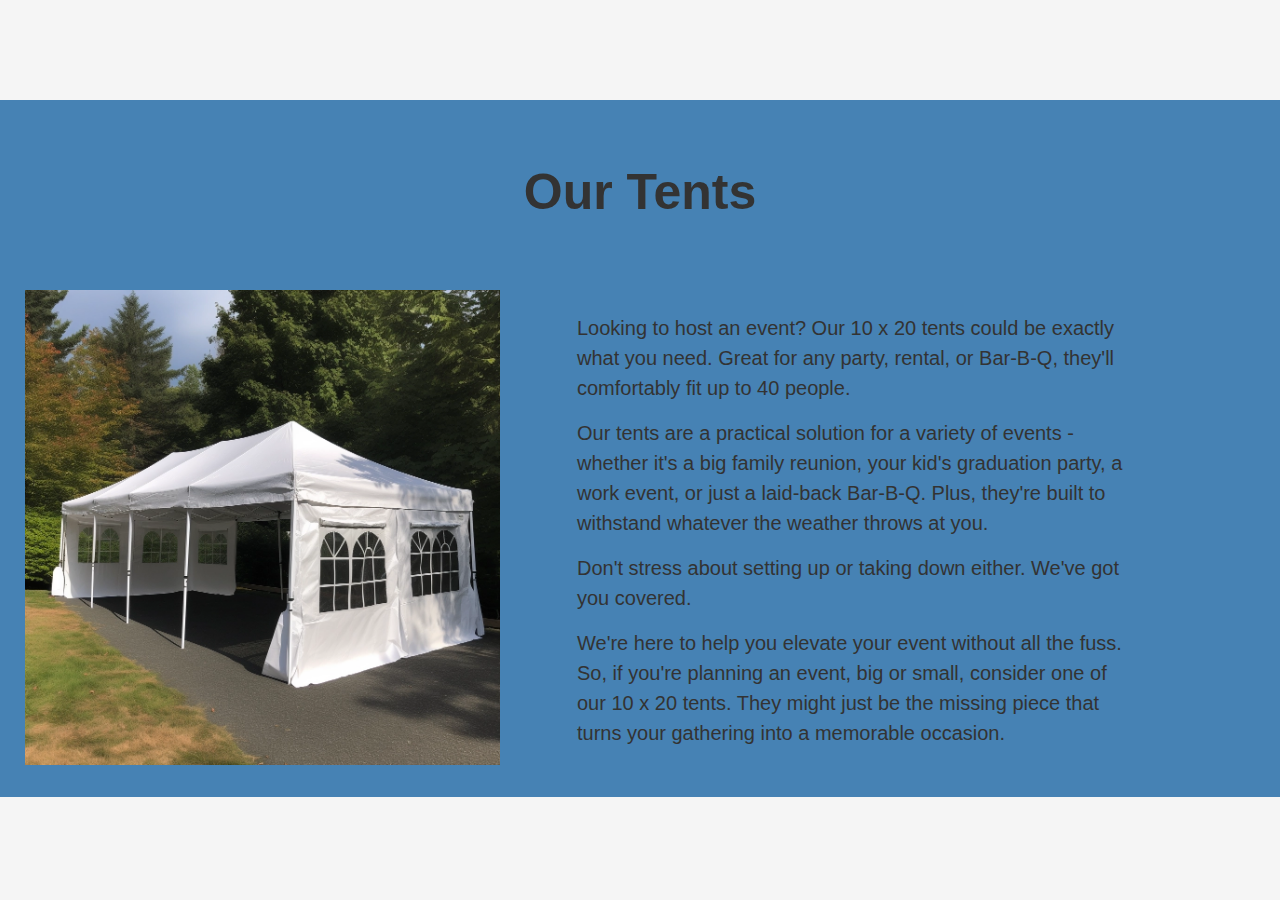
<file: chatgpt.html>
<!DOCTYPE html>
<html lang="en">
<head>
    <meta charset="UTF-8">
    <meta name="viewport" content="width=device-width, initial-scale=1.0">
    <title>Document</title>
    <link rel="stylesheet" href="./chatgpt.css">
</head>
<body>
   <div class="container0">
    <h1 class="ourtents">Our Tents</h1>
    <div class="gridcontainer">
        <div class="tntimg">
            <img src="./tentImage1.png" alt="tent image">
        </div>
        <div class="textCont">
            <p class="cont3"> Looking to host an event? Our 10 x 20 tents could be exactly what you need. Great for any party, rental, or Bar-B-Q, they'll comfortably fit up to 40 people.</p>
            <p class="cont3"> Our tents are a practical solution for a variety of events - whether it's a big family reunion, your kid's graduation party, a work event, or just a laid-back Bar-B-Q. Plus, they're built to withstand whatever the weather throws at you.</p>
            <p class="cont3"> Don't stress about setting up or taking down either. We've got you covered. </p>
            <p class="cont3">We're here to help you elevate your event without all the fuss. So, if you're planning an event, big or small, consider one of our 10 x 20 tents. They might just be the missing piece that turns your gathering into a memorable occasion.</p>
    </div>
   </div> 
</body>
</html>
</file>
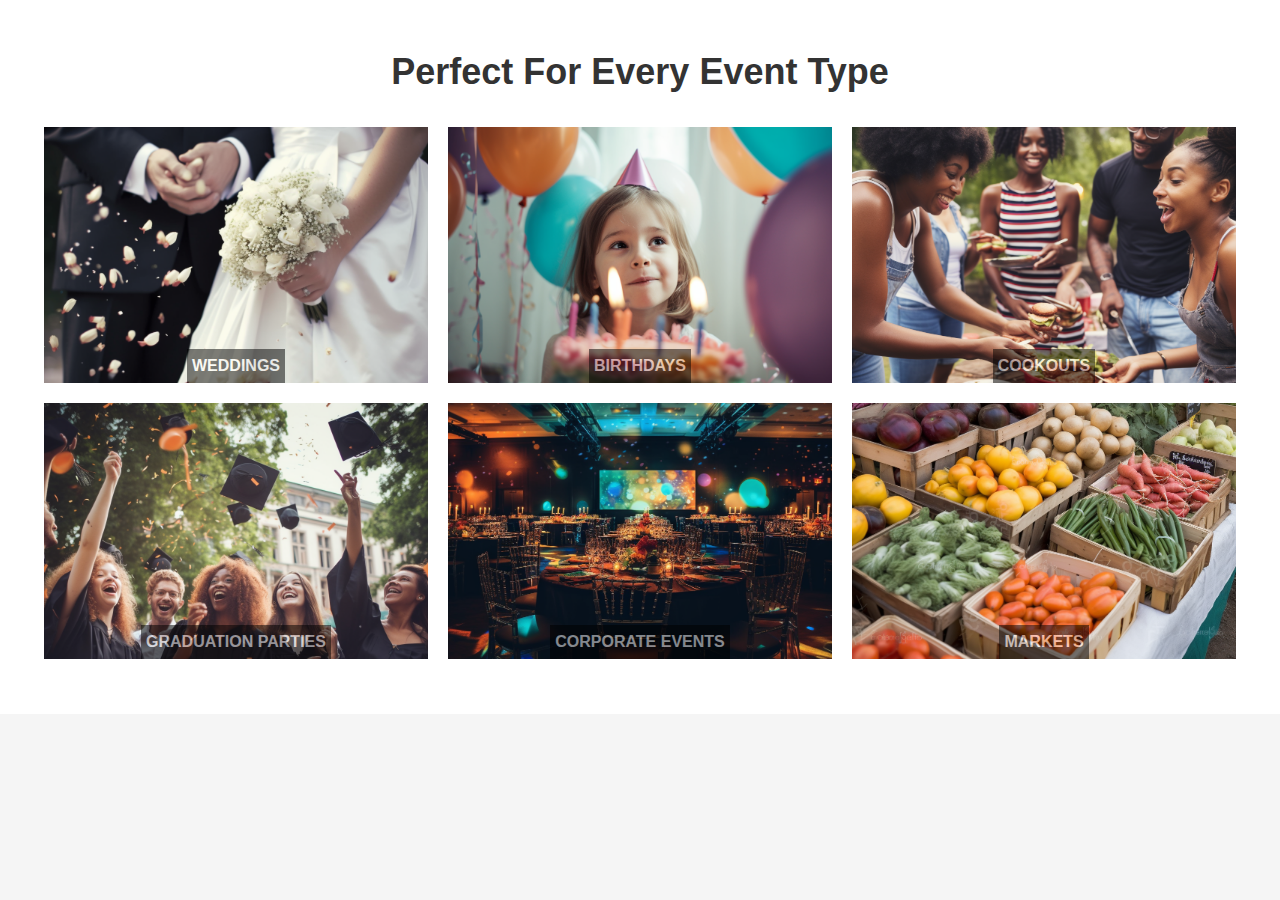
<file: eventcards.html>
<!DOCTYPE html>
<html lang="en">
<head>
    <meta charset="UTF-8">
    <meta name="viewport" content="width=device-width, initial-scale=1.0">
    <title>Document</title>
    <link rel="stylesheet" href="./eventcards.css">
</head>
<body>
    <div class="cardcontainer">
        <h2 class="specialEvents">Perfect For Every Event Type</h2>
        <div class="cardcontainer1">
            <div class="eventcard">
                <img src="./weddings1.png" alt="weddingimg">
                <div class="imgTxt">WEDDINGS</div>
            </div>
            <div class="eventcard">
                <img src="./birthdays1.png" alt="birthdayimg">
                <div class="imgTxt">BIRTHDAYS</div>
            </div>
            <div class="eventcard">
                <img src="./cookouts1.png" alt="cookoutimg">
                <div class="imgTxt">COOKOUTS</div>
            </div>
            <div class="eventcard">
                <img src="./graduationparties1.png" alt="graduationpartyimg">
                <div class="imgTxt">GRADUATION PARTIES</div>
            </div>
            <div class="eventcard">
                <img src="./corporateevents1.png" alt="corporateevents">
                <div class="imgTxt">CORPORATE EVENTS</div>
            </div>
            <div class="eventcard">
                <img src="./markets1.png" alt="marketsimg">
                <div class="imgTxt">MARKETS</div>
            </div>
        </div>
    </div>
</body>
</html>
</file>
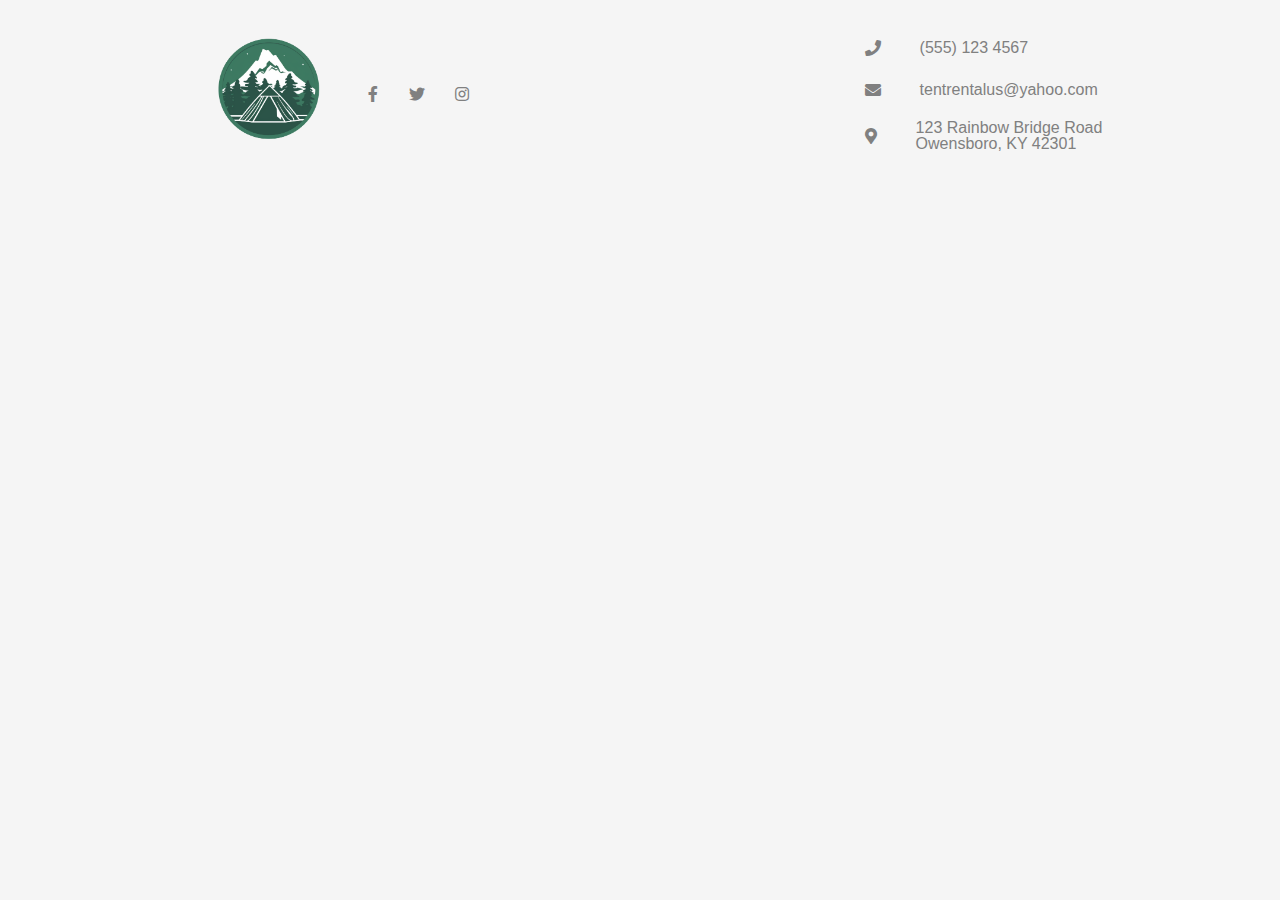
<file: footer.html>
<!DOCTYPE html>
<html lang="en">
<head>
    <meta charset="UTF-8">
    <meta name="viewport" content="width=device-width, initial-scale=1.0">
    <title>Document</title>
    <link rel="stylesheet" href="./footer.css">
    <link rel="stylesheet" href="https://use.fontawesome.com/releases/v5.15.4/css/all.css">
</head>
<body>
    <div class="footercont">
        <div class="flexCont1">
            <div class="logoCont">
                <div class="imgI">
                    <div class="footer-img-cont">
                        <img src="./tentlogo.png" alt="tentlogo">
                    </div>
                    <div class="i-container">
                     <i class="fab fa-facebook-f"></i>
                     <i class="fab fa-twitter"></i>
                     <i class="fab fa-instagram"></i>
                    </div>
                </div>
            </div>
        </div>
        <div class="contactContainer">
            <div class="iInfo">
                <i class="fas fa-phone"></i>
                <p>(555) 123 4567</p>
            </div>
            <div class="iInfo">
                <i class="fas fa-envelope"></i>
                <p>tentrentalus@yahoo.com</p>
            </div>
            <div class="iInfo">
                <i class="fas fa-map-marker-alt"></i>
                <div class="multiCont">
                    <p>123 Rainbow Bridge Road</p>
                    <p>Owensboro, KY 42301</p>
                </div>
            </div>
        </div>
    </div>
</body>
</html>
</file>
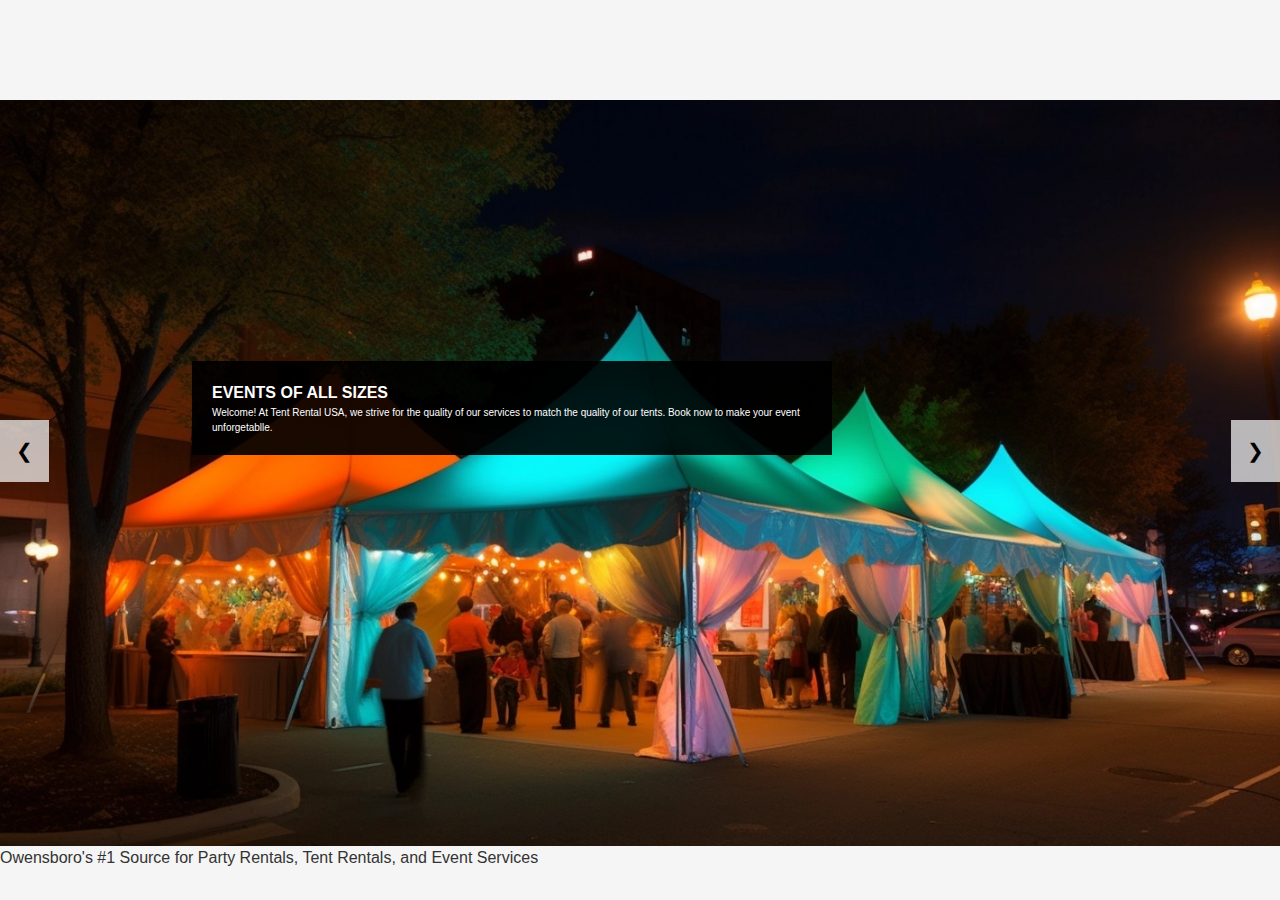
<file: hersection.html>
<!DOCTYPE html>
<html lang="en">
<head>
    <meta charset="UTF-8">
    <meta name="viewport" content="width=device-width, initial-scale=1.0">
    <link rel="stylesheet" href="./hersection.css">
    <title>Document</title>
</head>
<body>
    <div class="container1">
        <!-- series of three images
        right and left arrows appears at the side of the images  <!-- overlay box with an h1 and p on each image overlaying them
        arrows are opaque -->
        <!-- images occupy about 90% of section height -->
        <div class="slideshow">
                <div class="slideshow">
                    <div class="slide">
                        <img src="./header1.png" alt="tentdisplay" class="headerImgs">
                        <div class="overlay">
                            <h2>EVENTS OF ALL SIZES</h2>
                            <p>Welcome! At Tent Rental USA, we strive for the quality of our services to match the quality of our tents. Book now to make your event unforgetablle.  </p>
                        </div>
                    </div>
                    <div class="slide">
                        <img src="./header2.png" alt="tentdisplay" class="headerImgs">
                        <div class="overlay">
                            <h2>Your Heading</h2>
                            <p>Your Text</p>
                        </div>
                    </div>
                    <div class="slide">
                        <img src="./header3.png" alt="tentdisplay" class="headerImgs">
                        <div class="overlay">
                            <h2>Your Heading</h2>
                            <p>Your Text</p>
                        </div>
                    </div>
                </div>
                <a class="prev">&#10094;</a>
                <a class="next">&#10095;</a>
        </div>
        <p>Owensboro's #1 Source for Party Rentals, Tent Rentals, and Event Services</p>
    </div>
    <script>
        var slideIndex = 1;
showSlides(slideIndex);

function plusSlides(n) {
    showSlides(slideIndex += n);
}

function showSlides(n) {
    var i;
    var slides = document.getElementsByClassName("slide");
    if (n > slides.length) {slideIndex = 1} 
    if (n < 1) {slideIndex = slides.length}
    for (i = 0; i < slides.length; i++) {
        slides[i].style.display = "none"; 
    }
    slides[slideIndex-1].style.display = "flex"; 
    slides[slideIndex-1].className += " fade";
}

document.querySelector(".prev").addEventListener("click", function() {
    plusSlides(-1);
});

document.querySelector(".next").addEventListener("click", function() {
    plusSlides(1);
});

    </script>
</body>
</html>
</file>
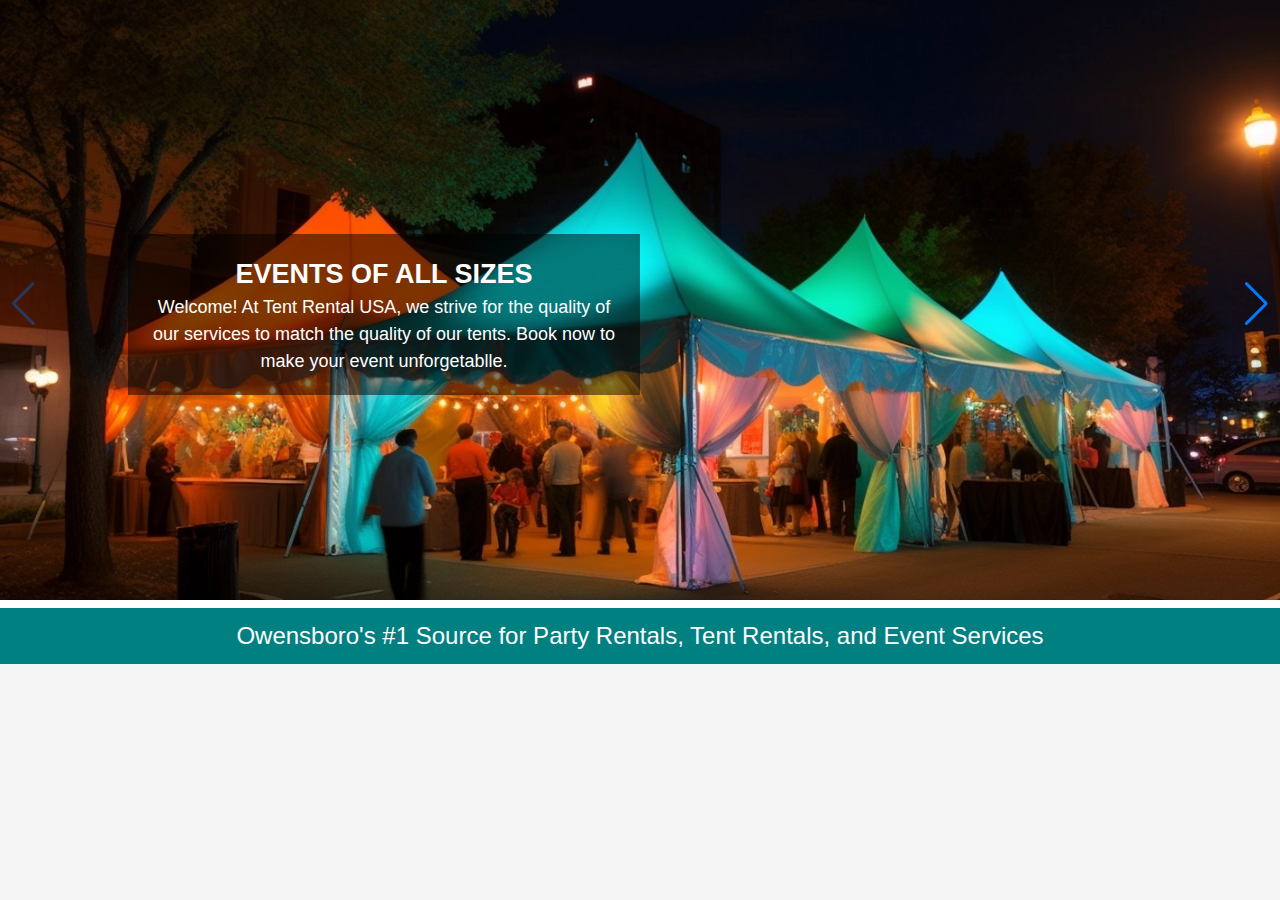
<file: hersection2.html>
<!DOCTYPE html>
<html lang="en">
<head>
    <meta charset="UTF-8">
    <meta name="viewport" content="width=device-width, initial-scale=1.0">
    <title>Document</title>
    <link rel="stylesheet" href="./hersection2.css">
    <link rel="stylesheet" href="https://unpkg.com/swiper/swiper-bundle.min.css" />
    <script src="https://unpkg.com/swiper/swiper-bundle.min.js"></script>
</head>
<body>
    <div class="swiper-container">
        <div class="swiper-wrapper">
          <div class="swiper-slide">
            <img src="./header1.png" alt="tentdisplay" class="headerImgs">
            <div class="overlay">
              <h2>EVENTS OF ALL SIZES</h2>
              <p>Welcome! At Tent Rental USA, we strive for the quality of our services to match the quality of our tents. Book now to make your event unforgetablle.  </p>
            </div>
          </div>
          <div class="swiper-slide">
            <img src="./header2.png" alt="tentdisplay" class="headerImgs">
            <div class="overlay">
              <h2>MAKE YOUR NEXT EVENT A BREEZE</h2>
              <p>Why stress when you can impress? Our tents provide a cool, comfortable space for your guests. Reserve today for a hassle-free experience. </p>
            </div>
          </div>
          <div class="swiper-slide">
            <img src="./header3.png" alt="tentdisplay" class="headerImgs">
            <div class="overlay">
              <h2>SUPPORT LOCAL BUSINESS</h2>
              <p>Our small, family-owned business takes pride in helping the community make their events awesome. Schedule your rental now. </p>
            </div>
          </div>
        </div>
      
        <!-- Add Navigation -->
        <div class="swiper-button-next"></div>
        <div class="swiper-button-prev"></div>
      </div>
      <div class="pcontainer">
        <p class="headerTag">Owensboro's #1 Source for Party Rentals, Tent Rentals, and Event Services</p>
      </div>
<script>

        var swiper = new Swiper('.swiper-container', {
          effect: 'fade',
          speed: 500,
          navigation: {
            nextEl: '.swiper-button-next',
            prevEl: '.swiper-button-prev',
          },
          autoplay: {
            delay: 2500,
            disableOnInteraction: false,
          },
        });
      
      
</script>      
    
</body>
</html>
</file>
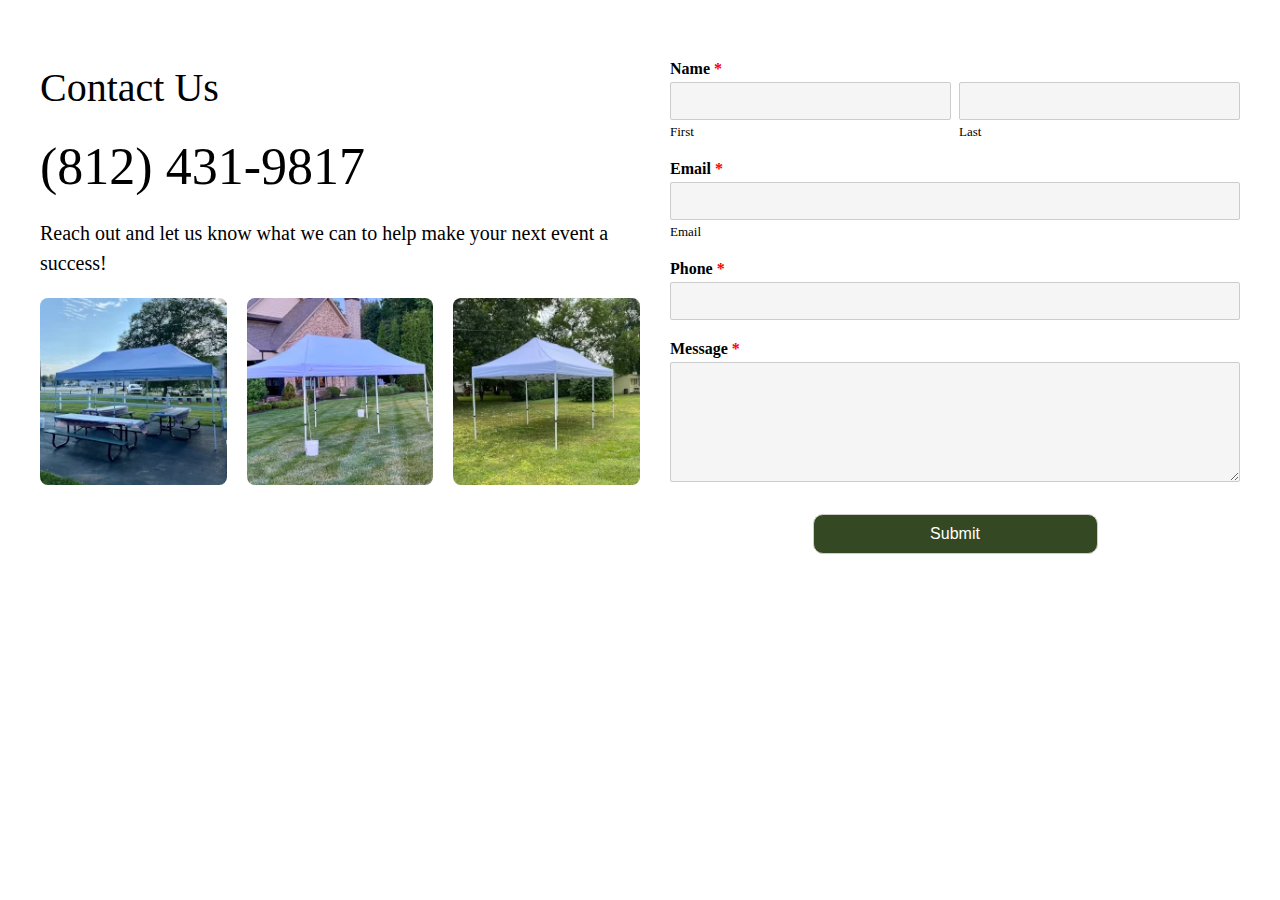
<file: Sandbox/contactredo.html>
<!DOCTYPE html>
<html lang="en">
<head>
    <meta charset="UTF-8">
    <meta name="viewport" content="width=device-width, initial-scale=1.0">
    <title>Document</title>
    <link rel="stylesheet" href="./contactredo.css">
</head>
<body>
    <section class="contact-us-section">
        <div class="contact-grid-container">
            <div class="contact-us-image-text">
                <h1 class="contact-header">Contact Us</h1>
                <div class="phone-number-big">(812) 431-9817</div>
                <p class="contact-text">Reach out and let us know what we can to help make your next event a success!</p>
                <div class="img-flex-container">
                    <div class="contact-img-contaner">
                        <img src="./contactimage1.webp" alt="tentimage">
                    </div>
                    <div class="contact-img-contaner">
                        <img src="./contactimage2.webp" alt="tentimage">
                    </div>
                    <div class="contact-img-contaner">
                        <img src="./contactimage3.webp" alt="tentimage">
                    </div>
                </div>
            </div>
            <div class="contact-form-container">
                <form action="" class="contact-form" method="POST" data-netlify="true">
                    <label for="names" class="form-label">Name <span class="red">*</span></label>
                    <div class="name-line">
                        <div class="first-name-container">
                            <input type="text" required class="field-name" id="firstname">
                            <label for="firstname" class="first-name">First</label>
                        </div>
                        <div class="last-name-container">
                            <input type="text" required class="field-name" id="lastname">
                            <label for="lastname" class="last-name">Last</label>
                        </div>
                    </div>
                    <label for="email" class="form-label">Email <span class="red">*</span></label>
                    <input type="email" required name="email" id="email" class="email">
                    <p class="under-text">Email</p>
                    <label for="phone" class="form-label">Phone <span class="red">*</span></label>
                    <input type="tel" required name="phone" id="phone" class="phone">
                    <label for="Message" class="form-label">Message <span class="red">*</span></label>
                    <textarea name="message" id="message" required></textarea>
                    <button id="submit-button" class="submit-button" type="submit" name="submit">Submit</button>
                </form>
            </div>
        </div>
    </section>
</body>
</html>
</file>
<file: chatgpt.css>
* {
    box-sizing: border-box;
    padding: 0;
    margin: 0;
}

body {
    font-family: 'Open Sans', sans-serif; 
    font-size: 16px;
    line-height: 1.5; 
    color: #333; 
    background: #f5f5f5;
    /* display: flex;
    flex-direction: column; */
}

.container0 {
    display: flex;
    flex-direction: column;
    justify-content: center;
    padding: 10px;
    margin: 100px auto;
    background-color: steelblue;
}

.ourtents {
    align-self: center;
    margin-top: 5vh;
    margin-bottom: 5vh;
    font-size: 50px;
}

.gridcontainer {
    /* display: grid;
    grid-template-columns: 1fr 1fr;
    margin-bottom: 5vh; */
    display: flex;
    flex-direction: row;
    align-items: center;
    justify-content: space-around;
    padding: 15px;
    width: 90%;
}

.tntimg {
    width: 90%;
    
}

.tntimg img {
    width: 100%;
    height: auto;
    padding-right: 6vw;

}

.textCont {
    width: 90%;
}

.cont3 {
    font-size: 20px;
}

.cont3:nth-of-type(2) {
    margin-top: 15px;
}

.cont3:nth-of-type(3) {
    margin-top: 15px;
}

.cont3:nth-of-type(4) {
    margin-top: 15px;
}
</file>
<file: eventcards.css>
* {
    box-sizing: border-box;
    padding: 0;
    margin: 0;
}

body {
    font-family: 'Open Sans', sans-serif; 
    font-size: 16px;
    line-height: 1.5; 
    color: #333; 
    background: #f5f5f5;
}

.cardcontainer {
    background-color: white;
    /* margin: 100px auto; */
    height: auto;
    display: flex;
    flex-direction: column;
    align-items: center;
}

.cardcontainer1 {
    display: flex;
    flex-direction: row;
    flex-wrap: wrap;
    justify-content: center;
    align-items: center;
    width: 100%;
    margin-bottom: 5vh;
}

.eventcard {
    height: auto;
    width: 30%;
    /* background-color: skyblue; */
    margin: 10px;
    position: relative;
    display: flex;
    flex-direction: column;
    min-width: 220px;
}

.eventcard img {
    object-fit: cover;
    width: 100%;
    height: auto;
}

.imgTxt {
    position: absolute;
    bottom: 0;
    align-self: center;
    background-color: black;
    color: white;
    padding: 5px;
    opacity: 50%;
    font-weight: 600;
}

.specialEvents {
    margin-top: 5vh;
    margin-bottom: 2vh;
    text-align: center;
    font-size: 36px;
}
</file>
<file: footer.css>
* {
    box-sizing: border-box;
    padding: 0;
    margin: 0;
}

body {
    font-family: 'Open Sans', sans-serif; 
    font-size: 16px;
    line-height: 1.5; 
    color: #333; 
    background: #f5f5f5;
    display: flex;
    flex-direction: column;
}

.footercont {
    /* margin: 100px auto; */
    background-color: #f5f5f5;
    display: flex;
    flex-direction: row;
    align-items: center;
    justify-content: space-around;
    width: 100%;
}

.flexCont1 {
    display: flex;
    flex-direction: row;
    justify-content: center; 
    align-items: center;
}

.logoCont {
    display: flex;
    flex-direction: column;
    justify-content: center;
    align-items: center;
    padding: 15px;
    width: auto;
}

.footer-img-cont {
    height: auto;
    width: 150px;
}

.footer-img-cont img {
    width: 100%;
    height: auto;
}

.fab {
    color: grey;
}

.fab:nth-of-type(2) {
    margin-right: 5px;
}

.fab:nth-of-type(1) {
    margin-right: 5px;
}


.i-container {
    display: flex;
}

.i-container i {
    padding-right: 2vw;
}

.i-container i:first-of-type {
    padding-left: 2vw;
}

.imgI {
    display: flex; 
    justify-content: center;
    align-items: center;
    /* flex-direction: column; */
}

.contactContainer {
    display: flex;
    flex-direction: column;
    align-items: center;
    /* width: 45%; */
    justify-content: flex-start;
}


.iInfo {
    display: flex;
    flex-direction: row;
    align-items: center;
    color: grey;
}

.iInfo:nth-of-type(1) {
    margin-top: 0;
    align-self: flex-start;

}

.iInfo:nth-of-type(2) {
    margin-top: 2vh;
    align-self: flex-start;
}

.iInfo:nth-of-type(3) {
    margin-top: 2vh;
    align-self: flex-start;
}

.iInfo i {
    padding-right: 3vw;
}

.multiCont {
    flex-direction: column;
    align-items: center;
    line-height: 1;
}

.i-container i:hover {
    background-color: #f5f5f5;
    border-radius: 100%;
    cursor: pointer;
}

.copy {
    width: 100%;
    background-color: teal;
    height: 100px;
    display: flex;
    align-items: center;
    justify-content: center;
}

.copy p {
    color: white;
}
</file>
<file: hersection.css>
* {
    box-sizing: border-box;
    padding: 0;
    margin: 0;
}

body {
    font-family: 'Open Sans', sans-serif; 
    font-size: 16px;
    line-height: 1.5; 
    color: #333; 
    background: #f5f5f5;
}

.container1 {
    background-color: steelblue;
    margin: 100px auto;
    height: 60vh;
    display: grid;
    grid-template-columns: 1fr;
    grid-template-rows: 9fr 1fr;
}

.container1 img {
    height: auto;
    width: 100%;
}

.slideshow {
    display: flex;
    position: relative;
}

.slide {
    align-items: center;
    justify-content: center;
}


.prev,
.next {
    position: absolute;
    top: 50%;
    transform: translateY(-50%);
    background-color: rgba(255, 255, 255, 0.7);
    color: black;
    font-size: 20px;
    padding: 16px;
    margin-top: -22px;
    cursor: pointer;
    user-select: none;
}

.prev {
    left: 0;
}

.next {
    right: 0;
}

.overlay {
    position: absolute;
    top: 35%;
    left: 15%;
    background: rgba(0, 0, 0, 0.9);
    color: #f1f1f1;
    width: 50%;
    transition: .5s ease;
    opacity: 1;
    color: white;
    font-size: 20px;
    padding: 20px;
    text-align: left;
}

.overlay h2 {
    font-size: 16px;
}

.overlay p {
    font-size: 10px;
}

.fade {
    animation: fade .3s ease-in-out;
  }
  
  @keyframes fade {
    from {opacity: 50%;}
    to {opacity: 1;}
  }
</file>
<file: hersection2.css>
* {
    box-sizing: border-box;
    padding: 0;
    margin: 0;
}

body {
    font-family: 'Open Sans', sans-serif; 
    font-size: 16px;
    line-height: 1.5; 
    color: #333; 
    background: #f5f5f5;
}


.swiper-container {
    width: 100%;
    height: 100%;
    position: relative;
    margin-bottom: 0;
  }
  
  .swiper-slide {
    text-align: center;
    font-size: 18px;
    background: #fff;
    display: flex;
    align-items: center;
    justify-content: center;
    position: relative;
  }
  
  .swiper-slide img {
    width: 100%;
    max-height: 600px;
    object-fit: cover;
  }
  
  .swiper-slide .overlay {
    position: absolute;
    bottom: 35%;
    left: 10%;
    width: 40%;
    padding: 20px;
    background: rgba(0,0,0,0.5); 
    color: #fff;
  }

  .pcontainer {
    height: auto;
    background-color: teal;
    display: flex;
    flex-direction: row;
    text-align: left;
    padding: 10px;
    text-align: center;
    font-size: 24px;
    justify-content: center;
  }

  .headerTag {
    color: white;
  }
</file>
<file: Sandbox/contactredo.css>
@import url('https://fonts.googleapis.com/css2?family=Poppins:wght@400;700&display=swap');

:root {
    --big-padding: 60px 40px;
    --medium-padding: 40px 20px;
    --small-padding: 20px;
}

* {
    box-sizing: border-box;
    padding: 0;
    margin: 0;
}


.contact-us-section {
    width: 100%;
    padding-top: 60px;
    padding-bottom: 60px;
    padding-right: 40px;
    padding-left: 40px;
    background-color: white;
}

.contact-grid-container {
    display: grid;
    grid-template-columns: 1fr 1fr;
    width: 100%;
}

.contact-us-image-text {
    display: flex;
    flex-direction: column;
}

.contact-header {
    font-size: 40px;
    font-weight: 300;
    line-height: 1.4;
    margin-bottom: 20px;
}

.phone-number-big {
    font-size: 52px;
    line-height: 1.2;
    font-weight: 100;
    margin-bottom: 20px;
}

.contact-text {
    font-size: 20px;
    margin-bottom: 20px;
    line-height: 1.5;
    font-weight: 300;
}

.img-flex-container {
    display: grid;
    grid-template-columns: 1fr 1fr 1fr;
    width: 100%;
    gap: 20px;
}

.contact-img-contaner {
    width: 100%;
}

.contact-img-contaner img {
    width: 100%;
    object-fit: cover;
    border-radius: 8px;
}

.contact-form-container {
    width: 100%;
    margin-left: 5%;
    padding-right: 5%;
}

.contact-form {
    display: flex;
    width: 100%;
    flex-direction: column;
}

.name-line {
    display: flex;
    width: 100%;
}

.first-name-container, .last-name-container {
    display: flex;
    flex-direction: column;
    width: 100%;
}

.first-name-container {
    margin-right: 8px;
}

.form-label {
    font-size: 16px;
    font-weight: 700;
    margin-bottom: 4px;
}

.red {
    color: red;
}

.contact-form input {
    border-radius: 2px;
    height: 38px;
    width: 100%;
    border: 1px solid #ccc;
    font-family: inherit;
    padding: 6px 10px;
    background-color: whitesmoke;
}

.contact-form textarea {
    height: 120px;
    padding: 6px 10px;
    border: 1px solid #ccc;
    font-family: inherit;
    width: 100%;
    border-radius: 2px;
    background-color: whitesmoke;
}

.first-name, .last-name {
    font-size: 13px;
    margin-top: 4px;
    font-weight: 400;
}

.form-label:nth-of-type(2) {
    margin-top: 20px;
}

.form-label:nth-of-type(3) {
    margin-top: 20px;
}

.form-label:nth-of-type(4) {
    margin-top: 20px;
}

.under-text {
    font-size: 13px;
    margin-top: 4px;
    font-weight: 400;
}

.submit-button {
    background-color: rgb(52, 73, 35);
    color: white;
    border: 1px solid #ccc;
    border-radius: 10px;
    padding: 10px 16px;
    font-size: 1em;
    cursor: pointer;
    display: inline-block;
    height: 40px;
    width: 50%;
    align-self: center;
    margin-top: 32px;
}

.submit-button:hover {
    background-color: rgb(50, 100, 50);
}

@media screen and (max-width: 799px) {
    .contact-grid-container {
        grid-template-columns: 1fr;
    }

    .contact-form-container {
        margin-left: 0;
        padding-left: 0;
        margin-top: 40px;
    }

    .contact-header {
        font-size: 34px;
    }

    .phone-number-big {
        font-size: 42px;
    }

    .contact-us-section {
        padding: 40px;
    }
}

@media screen and (max-width: 749px) {
    .contact-us-section {
        padding-top: 0;
    }
}
</file>
